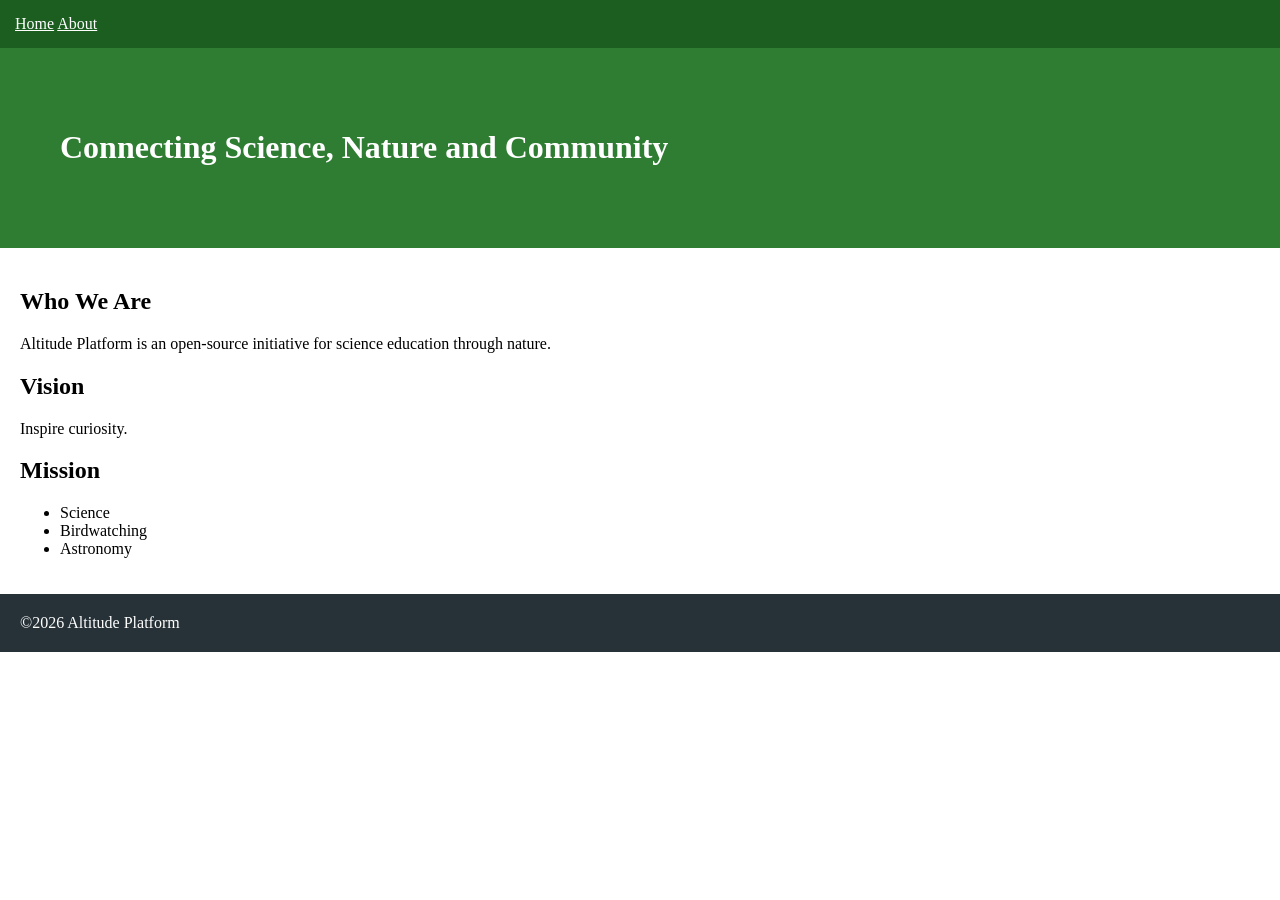
<file: website/pages/about.html>
<!DOCTYPE html><html><head><meta charset='utf-8'><title>About</title><link rel='stylesheet' href='../css/pages.css'></head><body><nav><a href='../index.html'>Home</a> <a class='active' href='about.html'>About</a></nav><header class='hero'><h1>Connecting Science, Nature and Community</h1></header><main><h2>Who We Are</h2><p>Altitude Platform is an open-source initiative for science education through nature.</p><h2>Vision</h2><p>Inspire curiosity.</p><h2>Mission</h2><ul><li>Science</li><li>Birdwatching</li><li>Astronomy</li></ul></main><footer>©2026 Altitude Platform</footer></body></html>
</file>
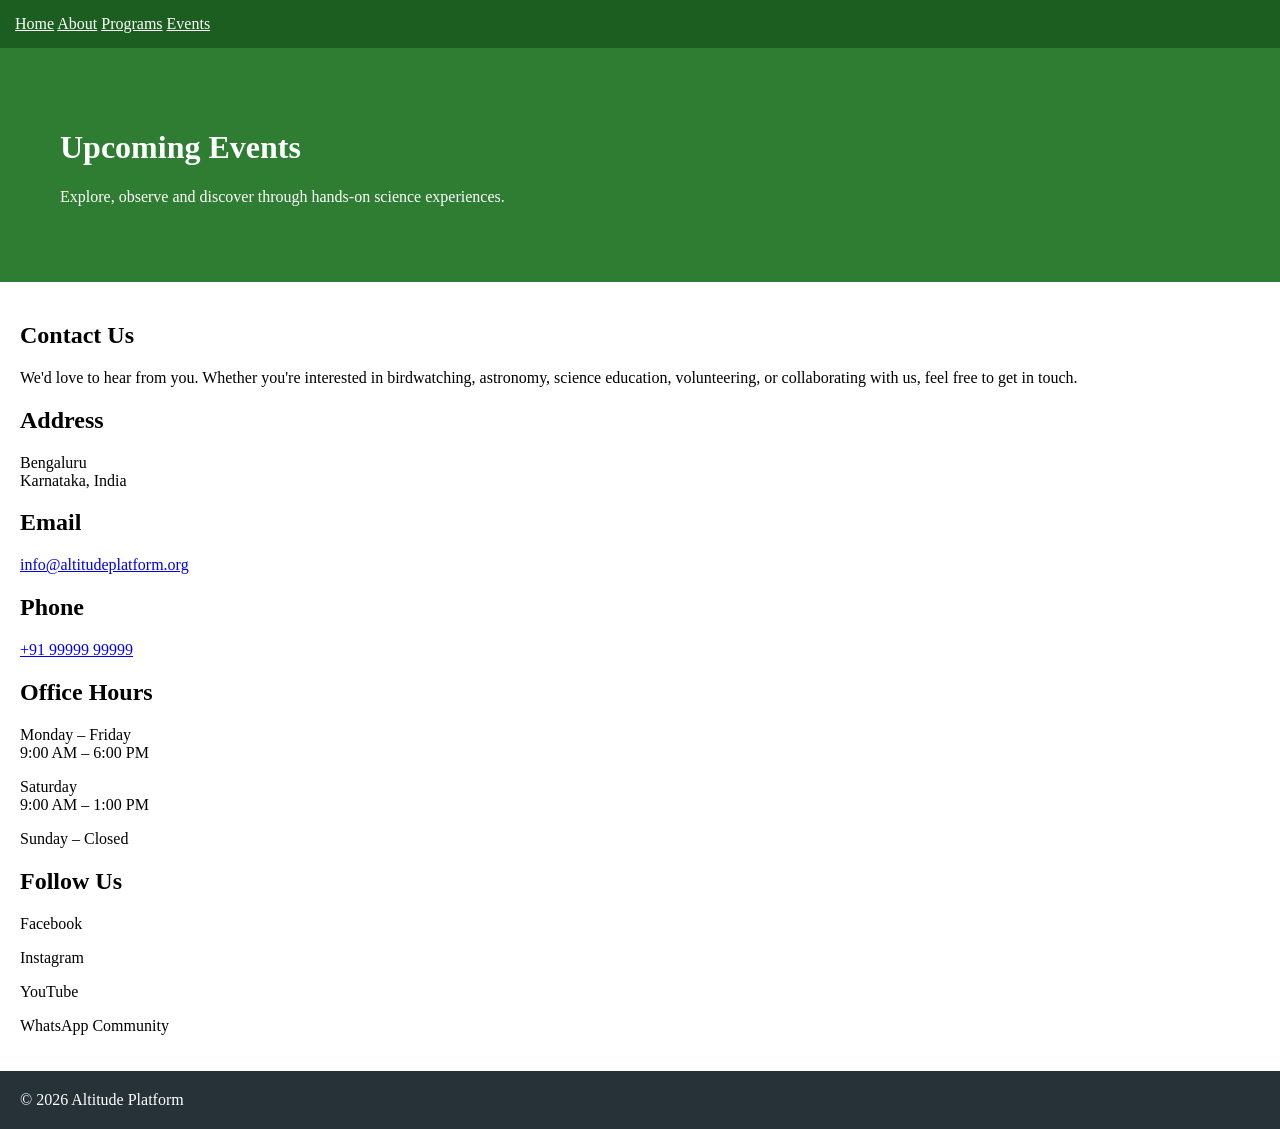
<file: website/pages/contact.html>
<!DOCTYPE html><html lang="en"><head>
<meta charset="UTF-8"><meta name="viewport" content="width=device-width,initial-scale=1">
<title>Events | Altitude Platform</title>
<link rel="stylesheet" href="../css/pages.css">
</head><body>
<nav>
<a href="../index.html">Home</a>
<a href="about.html">About</a>
<a href="programs.html">Programs</a>
<a class="active" href="events.html">Events</a>
</nav>

<header class="hero">
<h1>Upcoming Events</h1>
<p>Explore, observe and discover through hands-on science experiences.</p>
</header>

<main class="grid">

    <section class="card">
        <h2>Contact Us</h2>
        <p>
            We'd love to hear from you. Whether you're interested in birdwatching,
            astronomy, science education, volunteering, or collaborating with us,
            feel free to get in touch.
        </p>
    </section>

    <section class="card">
        <h2>Address</h2>
        <p>
            Bengaluru<br>
            Karnataka, India
        </p>
    </section>

    <section class="card">
        <h2>Email</h2>
        <p>
            <a href="mailto:info@altitudeplatform.org">
                info@altitudeplatform.org
            </a>
        </p>
    </section>

    <section class="card">
        <h2>Phone</h2>
        <p>
            <a href="tel:+919999999999">
                +91 99999 99999
            </a>
        </p>
    </section>

    <section class="card">
        <h2>Office Hours</h2>
        <p>
            Monday – Friday<br>
            9:00 AM – 6:00 PM
        </p>

        <p>
            Saturday<br>
            9:00 AM – 1:00 PM
        </p>

        <p>
            Sunday – Closed
        </p>
    </section>

    <section class="card">
        <h2>Follow Us</h2>
        <p>Facebook</p>
        <p>Instagram</p>
        <p>YouTube</p>
        <p>WhatsApp Community</p>
    </section>

</main>

<footer>© 2026 Altitude Platform</footer>
</body></html>
</file>
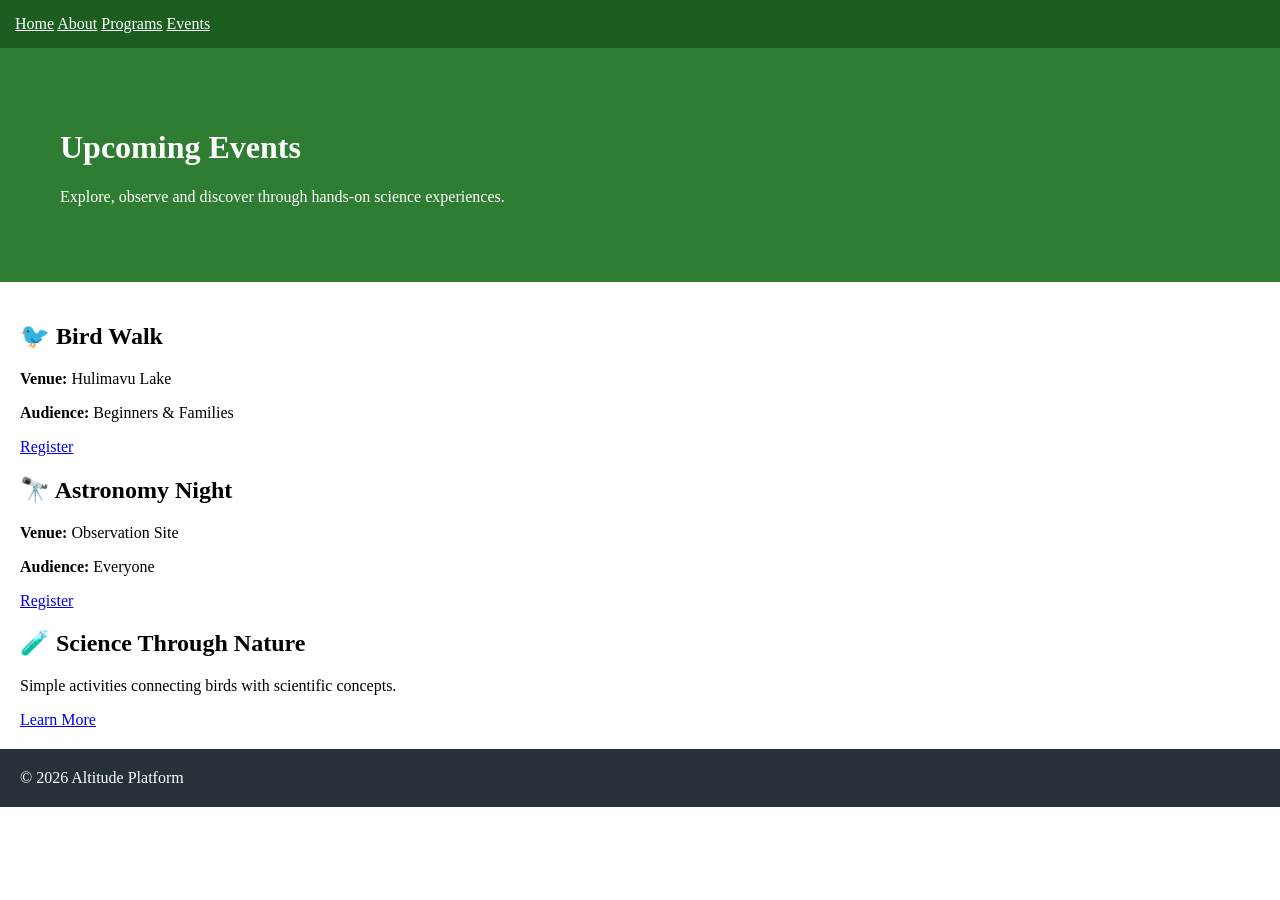
<file: website/pages/events.html>
<!DOCTYPE html><html lang="en"><head>
<meta charset="UTF-8"><meta name="viewport" content="width=device-width,initial-scale=1">
<title>Events | Altitude Platform</title>
<link rel="stylesheet" href="../css/pages.css">
</head><body>
<nav>
<a href="../index.html">Home</a>
<a href="about.html">About</a>
<a href="programs.html">Programs</a>
<a class="active" href="events.html">Events</a>
</nav>

<header class="hero">
<h1>Upcoming Events</h1>
<p>Explore, observe and discover through hands-on science experiences.</p>
</header>

<main class="container">
<div class="event">
<h2>🐦 Bird Walk</h2>
<p><strong>Venue:</strong> Hulimavu Lake</p>
<p><strong>Audience:</strong> Beginners & Families</p>
<a href="#">Register</a>
</div>

<div class="event">
<h2>🔭 Astronomy Night</h2>
<p><strong>Venue:</strong> Observation Site</p>
<p><strong>Audience:</strong> Everyone</p>
<a href="#">Register</a>
</div>

<div class="event">
<h2>🧪 Science Through Nature</h2>
<p>Simple activities connecting birds with scientific concepts.</p>
<a href="#">Learn More</a>
</div>
</main>

<footer>© 2026 Altitude Platform</footer>
</body></html>
</file>
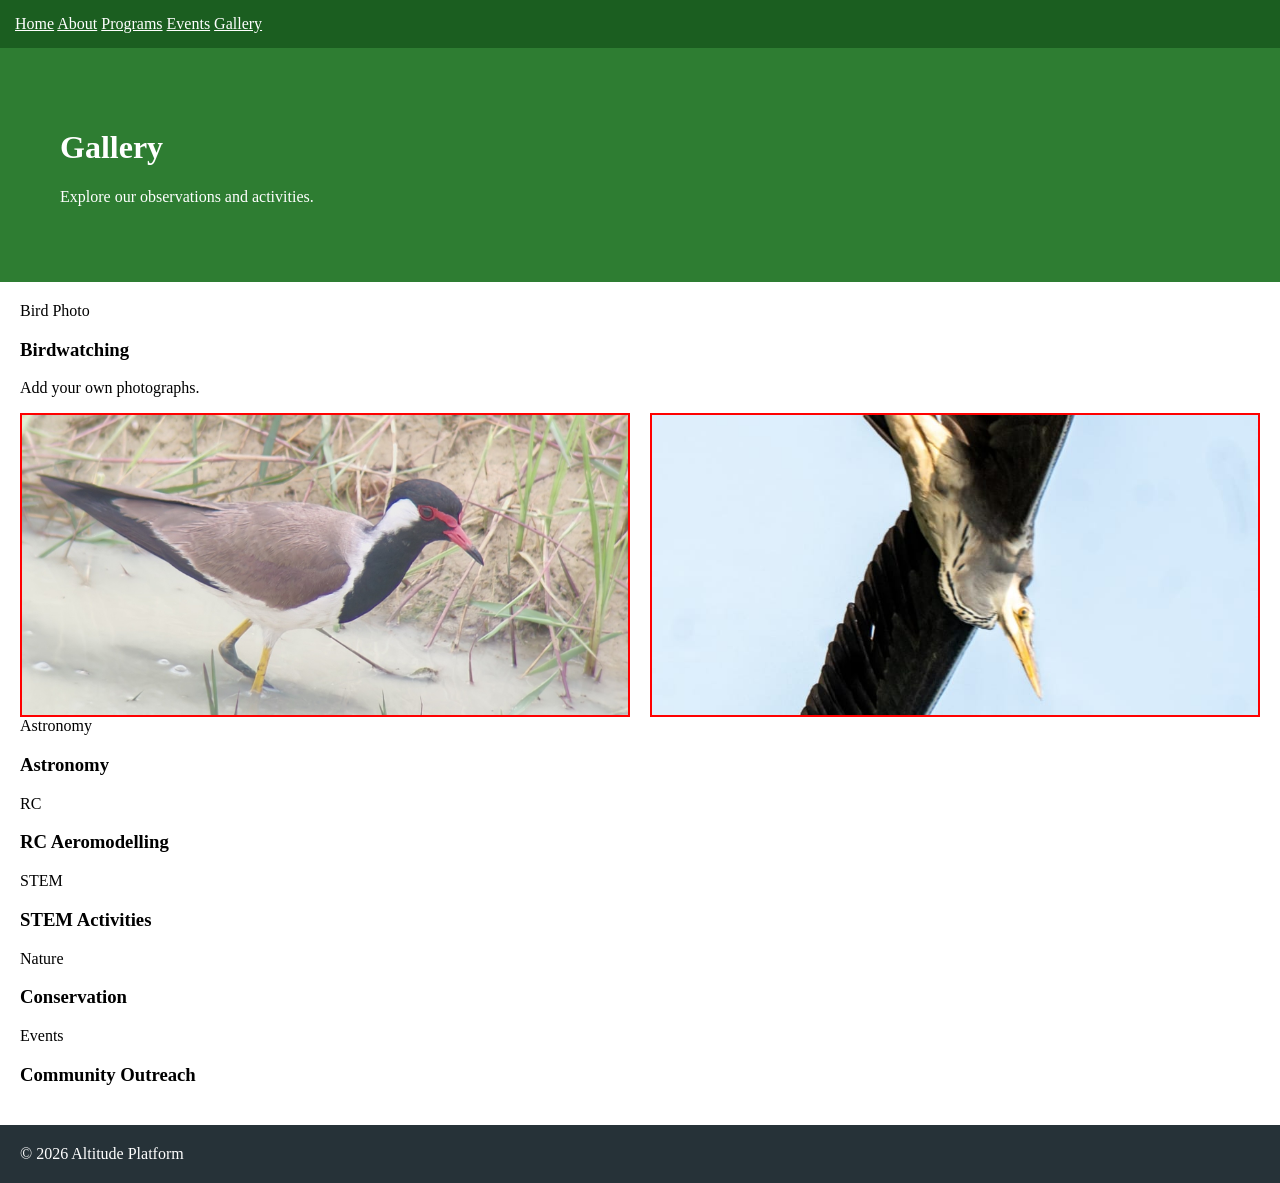
<file: website/pages/gallery.html>
<!DOCTYPE html><html lang="en"><head><meta charset="UTF-8">
<meta name="viewport" content="width=device-width,initial-scale=1">
<title>Gallery | Altitude Platform</title>
<link rel="stylesheet" href="../css/pages.css"></head><body>
<nav><a href="../index.html">Home</a> <a href="about.html">About</a> <a href="programs.html">Programs</a> <a href="events.html">Events</a> <a class="active" href="gallery.html">Gallery</a></nav>
<header class="hero"><h1>Gallery</h1><p>Explore our observations and activities.</p></header>
<main class="grid">
<div class="card"><div class="ph">Bird Photo</div><h3>Birdwatching</h3><p>Add your own photographs.</p></div>
<div class="gallery">
    <div class="gallery-item">
        <img src="../images/gallery/red-watled-lapwings.jpg" alt="Red-Watled lapwings">
    </div>
    <div class="gallery-item">
        <img src="../images/gallery/heron.jpeg" alt="Heron">
    </div>
</div>
<div class="card"><div class="ph">Astronomy</div><h3>Astronomy</h3></div>
<div class="card"><div class="ph">RC</div><h3>RC Aeromodelling</h3></div>
<div class="card"><div class="ph">STEM</div><h3>STEM Activities</h3></div>
<div class="card"><div class="ph">Nature</div><h3>Conservation</h3></div>
<div class="card"><div class="ph">Events</div><h3>Community Outreach</h3></div>
</main><footer>© 2026 Altitude Platform</footer></body></html>
</file>
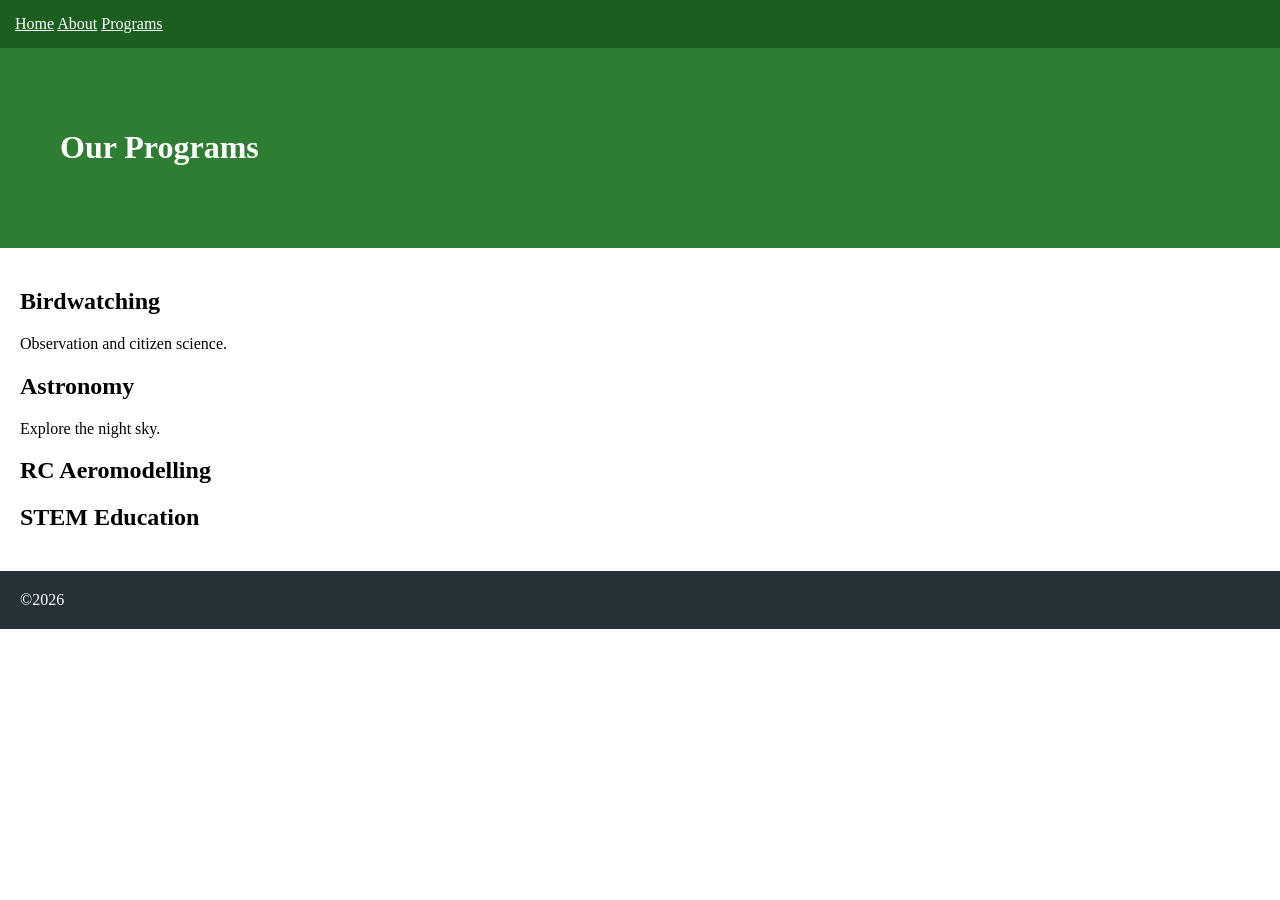
<file: website/pages/programs.html>
<!DOCTYPE html><html><head><meta charset='utf-8'><title>Programs</title><link rel='stylesheet' href='../css/pages.css'></head><body><nav><a href='../index.html'>Home</a> <a href='about.html'>About</a> <a class='active' href='programs.html'>Programs</a></nav><header class='hero'><h1>Our Programs</h1></header><main><div class='card'><h2>Birdwatching</h2><p>Observation and citizen science.</p></div><div class='card'><h2>Astronomy</h2><p>Explore the night sky.</p></div><div class='card'><h2>RC Aeromodelling</h2></div><div class='card'><h2>STEM Education</h2></div></main><footer>©2026</footer></body></html>
</file>
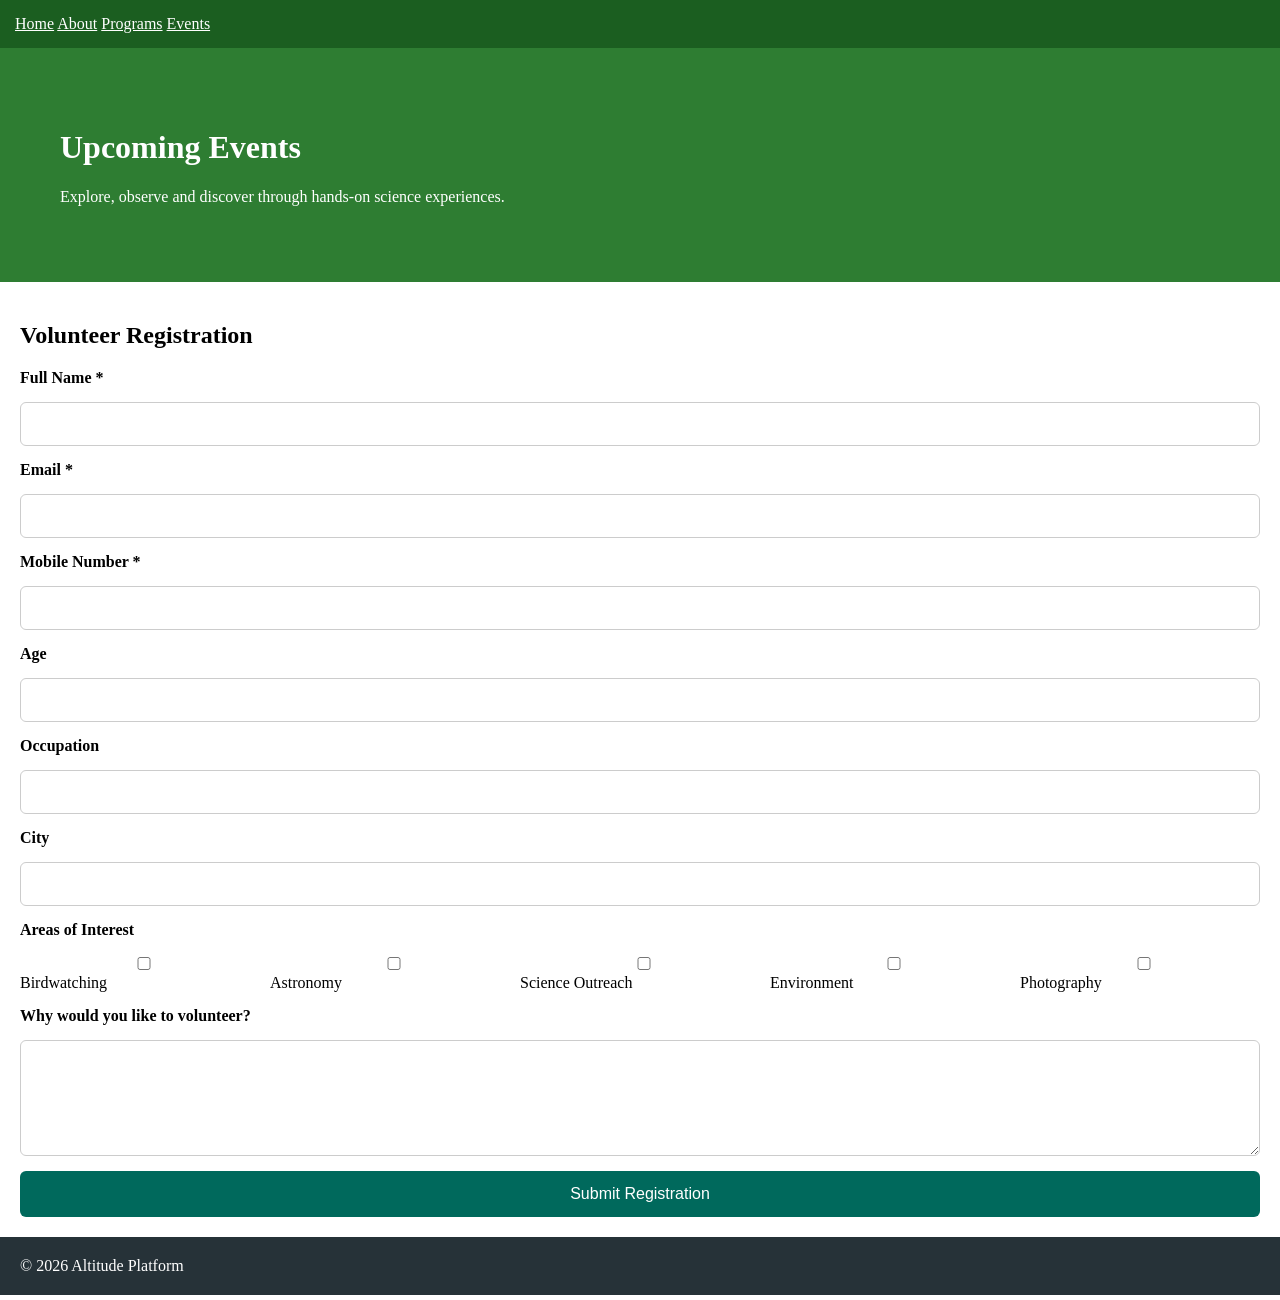
<file: website/pages/volunteer-registration.html>
<!DOCTYPE html><html lang="en"><head>
<meta charset="UTF-8"><meta name="viewport" content="width=device-width,initial-scale=1">
<title>Events | Altitude Platform</title>
<link rel="stylesheet" href="../css/pages.css">
</head><body>
<nav>
<a href="../index.html">Home</a>
<a href="about.html">About</a>
<a href="programs.html">Programs</a>
<a class="active" href="events.html">Events</a>
</nav>

<header class="hero">
<h1>Upcoming Events</h1>
<p>Explore, observe and discover through hands-on science experiences.</p>
</header>

<main>

<section class="card">

<h2>Volunteer Registration</h2>

<form id="volunteerForm">

<label>Full Name *</label>
<input type="text" name="name" required>

<label>Email *</label>
<input type="email" name="email" required>

<label>Mobile Number *</label>
<input type="tel" name="phone" required>

<label>Age</label>
<input type="number" name="age" min="10" max="100">

<label>Occupation</label>
<input type="text" name="occupation">

<label>City</label>
<input type="text" name="city">

<label>Areas of Interest</label>

<div class="checkbox-group">
<label><input type="checkbox" name="interest" value="Birdwatching"> Birdwatching</label>

<label><input type="checkbox" name="interest" value="Astronomy"> Astronomy</label>

<label><input type="checkbox" name="interest" value="Science Outreach"> Science Outreach</label>

<label><input type="checkbox" name="interest" value="Environment"> Environment</label>

<label><input type="checkbox" name="interest" value="Photography"> Photography</label>
</div>

<label>Why would you like to volunteer?</label>

<textarea rows="5" name="remarks"></textarea>

<button type="submit">Submit Registration</button>

</form>

</section>

</main>

<footer>© 2026 Altitude Platform</footer>
</body></html>
</file>
<file: website/css/pages.css>
body {
    font - family: Arial;
    margin: 0
}
nav {
    background: #1b5e20;
    padding: 15px
}
nav a {
    color: #fff;
    margin - right: 15px;
    text - decoration: none
}
.active {
    border - bottom: 2px solid #ffb300
}
.hero {
    background: #2e7d32;
    color: #fff;
    padding: 60px;
    text - align: center
}
.gallery{
    display:grid;
    grid-template-columns:repeat(auto-fit,minmax(300px,1fr));
    gap:20px;
}

.gallery-item{
    height:300px;
    border:2px solid red;   /* temporary */
    overflow:hidden;
}

.gallery-item img{
    width:100%;
    height:100%;
    object-fit:cover;
}
form{
    display:flex;
    flex-direction:column;
    gap:15px;
}

label{
    font-weight:600;
}

input,
select,
textarea{
    padding:12px;
    border:1px solid #ccc;
    border-radius:6px;
    font-size:16px;
    width:100%;
    box-sizing:border-box;
}

textarea{
    resize:vertical;
}

.checkbox-group{
    display:grid;
    grid-template-columns:repeat(auto-fit,minmax(220px,1fr));
    gap:10px;
}

.checkbox-group label{
    font-weight:normal;
}

button{
    padding:14px;
    border:none;
    border-radius:6px;
    background:#00695c;
    color:white;
    font-size:16px;
    cursor:pointer;
}

button:hover{
    background:#004d40;
}
main {
    max - width: 900px;
    margin: auto;
    padding: 20px
}
footer {
    background: #263238;
    color: #fff;
    text - align: center;
    padding: 20px
}
</file>
